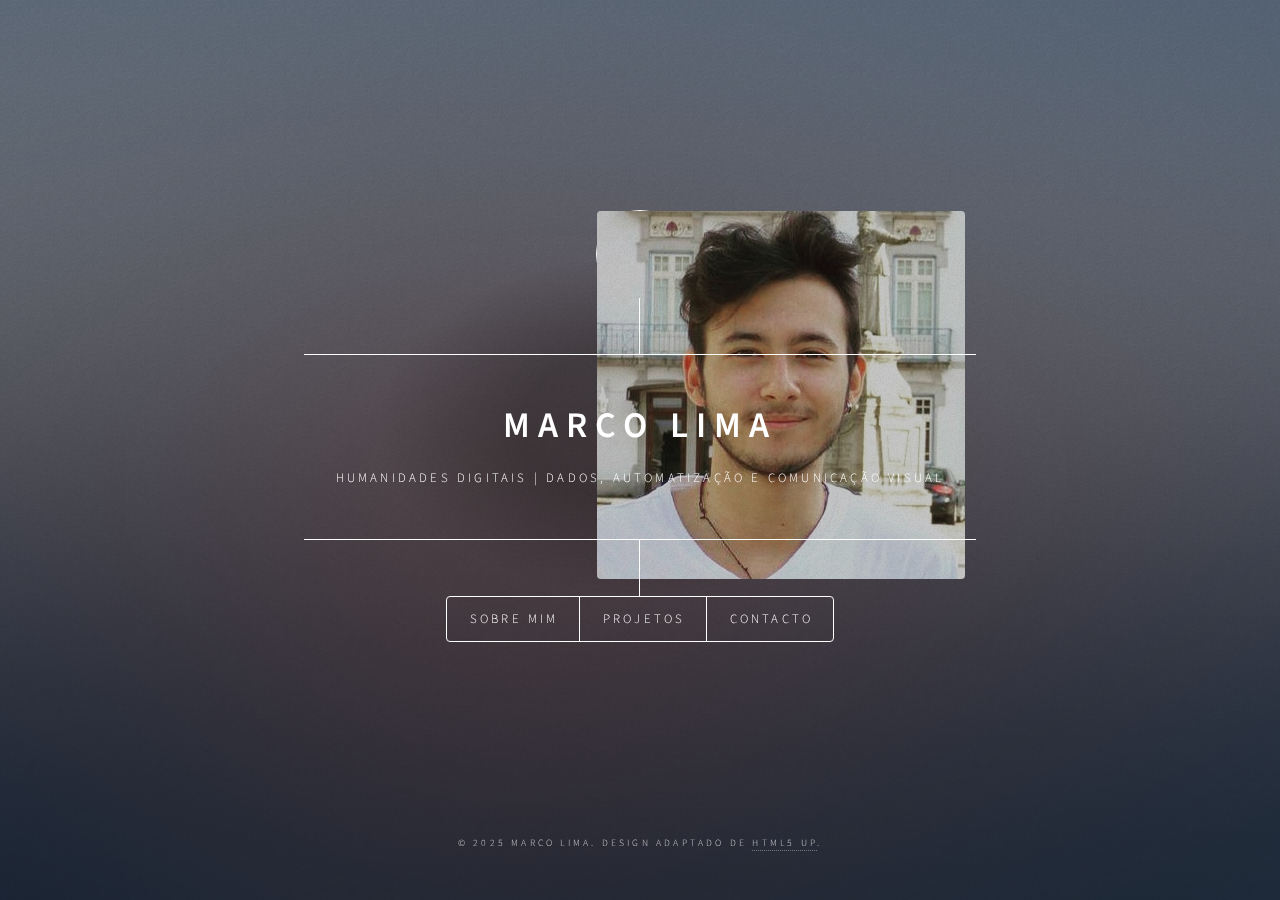
<file: index.html>
<!DOCTYPE HTML>
<html>
  <head>
    <title>Portfólio | Humanidades Digitais e Análise de Dados</title>
    <meta charset="utf-8" />
    <meta name="viewport" content="width=device-width, initial-scale=1, user-scalable=no" />
    <link rel="stylesheet" href="assets/css/main.css" />
    <noscript><link rel="stylesheet" href="assets/css/noscript.css" /></noscript>
  </head>
  <body class="is-preload">
    <div id="wrapper">
      <header id="header">
        <div class="logo">
          <span class="image avatar"><img src="images/perfil.jpg" alt="Foto de Marco Lima" /></span>
        </div>
        <div class="content">
          <div class="inner">
            <h1>Marco Lima</h1>
            <p>Humanidades Digitais | Dados, Automatização e Comunicação Visual</p>
          </div>
        </div>
        <nav>
          <ul>
            <li><a href="#about">Sobre mim</a></li>
            <li><a href="#projects">Projetos</a></li>
            <li><a href="#contact">Contacto</a></li>
          </ul>
        </nav>
      </header>

      <div id="main">

        <!-- Sobre Mim -->
<article id="about">
  <h2 class="major">Sobre mim</h2>
  <span class="image main">
    <img src="images/ILCH.png" alt="Banner ELACH" style="max-width:250px; height:auto; display:block; margin:0 auto;">
</span>


<p>
Após concluir a Licenciatura em Estudos Culturais, ingressei no Mestrado em <b>Humanidades Digitais</b> na Universidade do Minho, onde tenho aprofundado o meu interesse em <b>Análise de Dados</b>, <b>Transformação Digital</b> e <b>UX/UI</b>. O meu objetivo é combinar o pensamento crítico das Humanidades com tecnologias que <b>otimizem processos</b>, <b>automatizem tarefas</b> e suportem <b>decisões bem informadas</b>.
</p>

<p>
Tenho experiência na <b>digitalização e organização de informação</b>, no <b>mapeamento de processos</b> e na criação de <b>materiais digitais</b> que tornam conteúdos complexos mais claros e orientados ao utilizador. No âmbito do UX/UI, desenvolvo <b>apresentações</b>, <b>websites</b> e <b>mockups em Figma</b>, sempre com foco em <b>design funcional</b>, <b>clareza visual</b> e melhoria da experiência interna das equipas.
</p>

<p>
Tenho aumentado competências em <b>Python</b> através do uso de bibliotecas como <b>Pandas</b> e <b>Matplotlib</b>. Atualmente, estou a aprofundar competências em <b>SQL</b> e <b>Power BI</b> para criar <b>dashboards dinâmicas</b>, <b>relatórios automatizados</b> e estruturar dados de forma funcional e acessível.
</p>

<p>
Interessa-me particularmente a interseção entre <b>dados</b>, <b>automatização</b> e <b>comunicação visual</b>. Gosto de explorar como a tecnologia pode <b>simplificar tarefas</b>, facilitar a formação e promover <b>eficiência organizacional</b>. O meu objetivo profissional é contribuir para <b>soluções inteligentes e centradas no utilizador</b>, transformando dados e processos em <b>valor real para as pessoas</b>.
</p>

</article>


        <!-- Projetos -->
        <article id="projects">
          <h2 class="major">Projetos</h2>
          <section class="projects-list">
            <div class="project-card">
              <h3>Construção, Transcrição e Analise Linguistica de Entrevistas</h3>
              <p>Análise linguística e emocional de entrevistas a alunos do 9.º ano — Python, Pandas, NER e Matplotlib.</p>
              <a href="project1.html" class="button">Ver Projeto</a>
            </div>
            <div class="project-card">
              <h3>Criação de Website: APAP</h3>
              <p>Desenvolvimento grupal de um Website no âmbito da Unidade Curricular de Criação de Conteúdos em Ambientes Virtuais (APAP)</p>
              <a href="project2.html" class="button">Ver Projeto</a>
            </div>
            <div class="project-card">
            <h3> Web Scrapper (Genius.com) </h3>
              <p>Script em python para fazer scrapping a letras de músicas no website Genius.com</p>
              <a href="project3.html" class="button">Ver Projeto</a>
            </div>
            <div class="project-card">
            <h3> Futuro Projeto </h3>
              <p>Espaço reservado para projetos futuros</p>
              <a href="project4.html" class="button">Ver Projeto</a>
            </div>
          </section>
        </article>

        <!-- Contacto -->
        <article id="contact">
          <h2 class="major">Contacto</h2>
          <p>Interessado em colaborar ou saber mais sobre o meu trabalho? Entra em contacto comigo através das redes abaixo:</p>
          <ul class="icons">
            <li><a href="https://github.com/MarcoLima27" class="icon brands fa-github"><span class="label">GitHub</span></a></li>
            <li><a href="https://www.linkedin.com/in/marcolima27/" class="icon brands fa-linkedin"><span class="label">LinkedIn</span></a></li>
            <li><a href="mailto:marcolima172@gmail.com" class="icon solid fa-envelope"><span class="label">Email</span></a></li>
          </ul>
        </article>
      </div>

      <footer id="footer">
        <p class="copyright">&copy; 2025 Marco Lima. Design adaptado de <a href="https://html5up.net">HTML5 UP</a>.</p>
      </footer>
    </div>

    <div id="bg"></div>

    <script src="assets/js/jquery.min.js"></script>
    <script src="assets/js/browser.min.js"></script>
    <script src="assets/js/breakpoints.min.js"></script>
    <script src="assets/js/util.js"></script>
    <script src="assets/js/main.js"></script>
  </body>
</html>
</file>
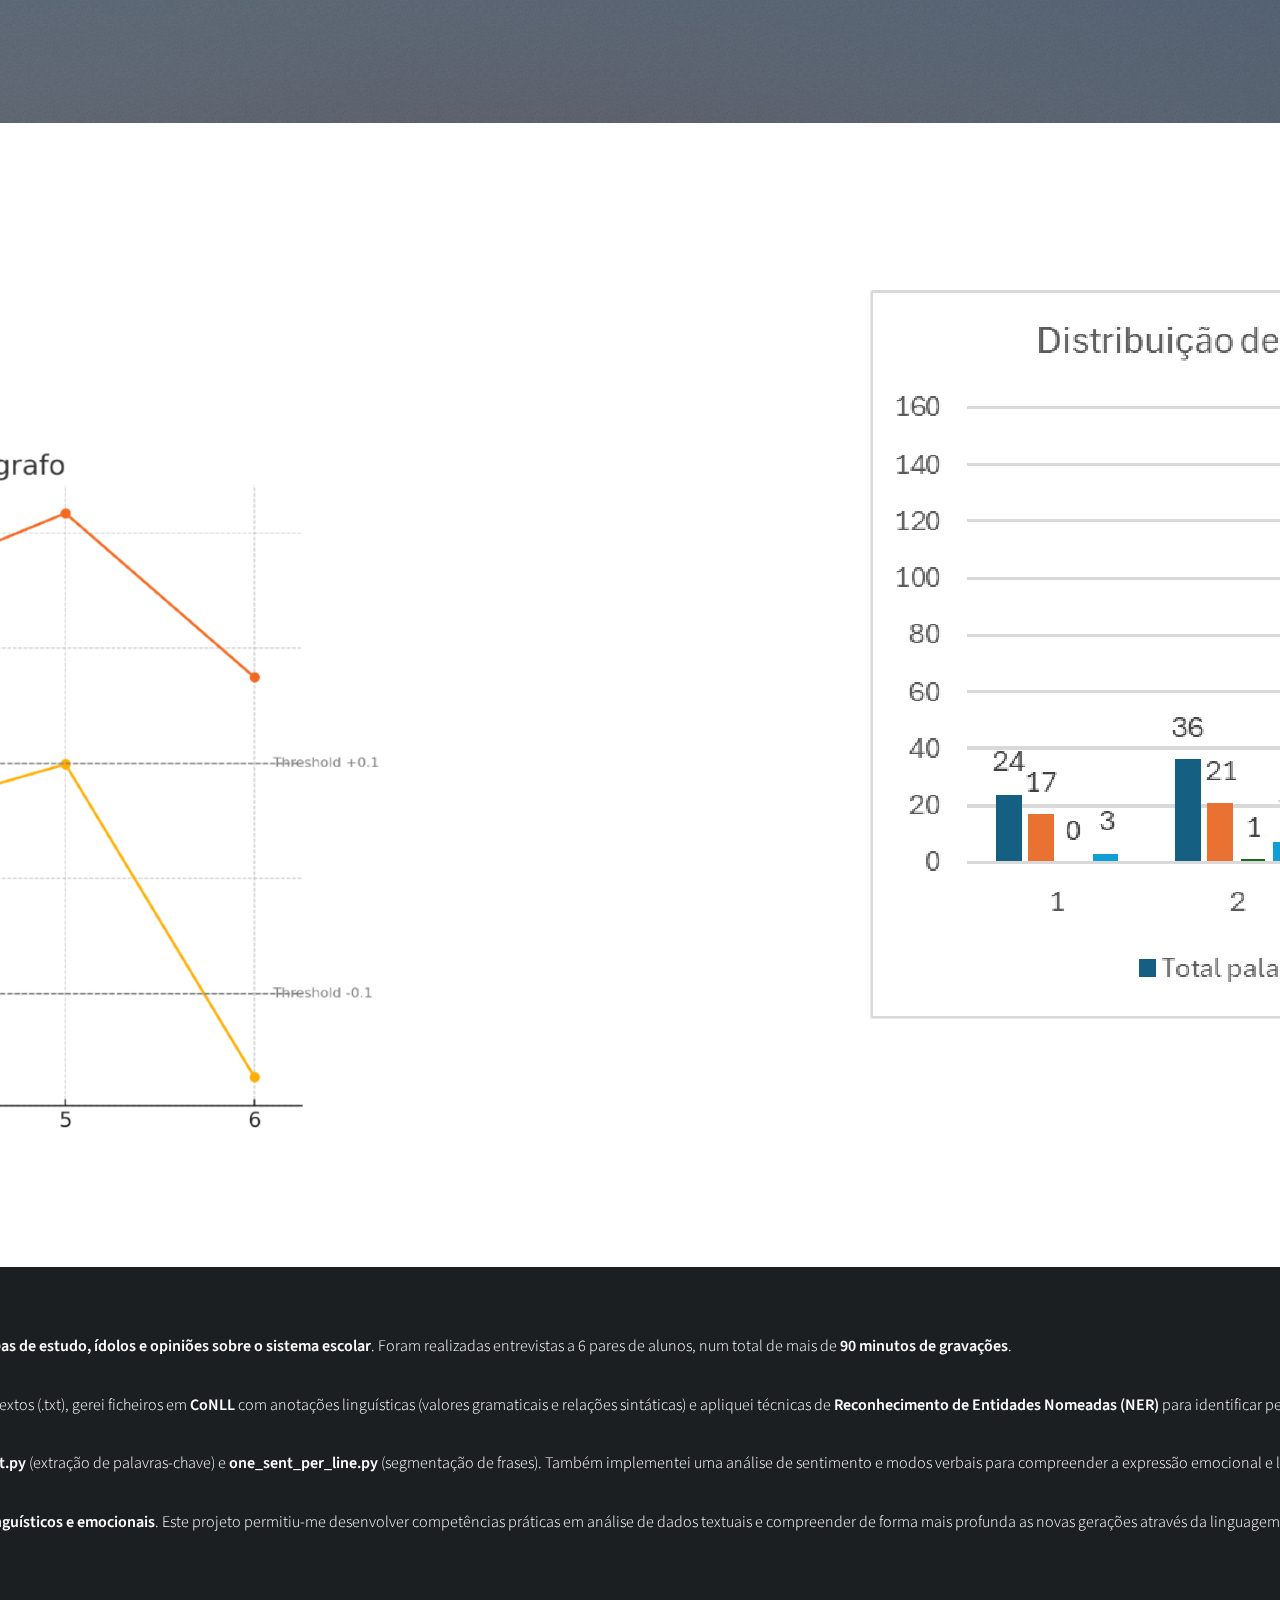
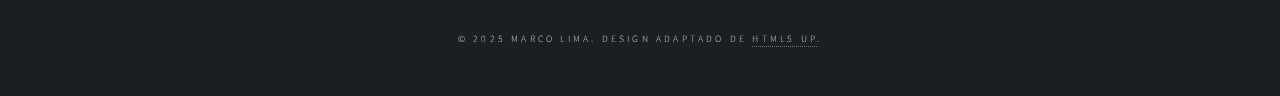
<file: project1.html>
<!DOCTYPE HTML>
<html>
  <head>
    <title>Baú de Família | Marco Lima</title>
    <meta charset="utf-8" />
    <meta name="viewport" content="width=device-width, initial-scale=1, user-scalable=no" />
    <link rel="stylesheet" href="assets/css/main.css" />
    <noscript><link rel="stylesheet" href="assets/css/noscript.css" /></noscript>
  </head>
  <body class="is-preload">
    <div id="wrapper">
      <article id="project1" class="active">
        <h2 class="major">Baú de Família</h2>
        
         <!-- Imagem dos gráficos lado a lado -->
   <div class="project-graphs">
    <img src="images/graficos.png" alt="Gráficos">
  </div>



        <p><b>Projeto desenvolvido no âmbito do Mestrado em Humanidades Digitais — Unidade Curricular de Análise de Visualização de Dados (1º ano)</b></p>

        <p>Como parte deste projeto, desloquei-me a uma escola em Fermentões (Guimarães) para entrevistar alunos do 9.º ano sobre os seus <b>interesses musicais, hobbies, áreas de estudo, ídolos e opiniões sobre o sistema escolar</b>. 
        Foram realizadas entrevistas a 6 pares de alunos, num total de mais de <b>90 minutos de gravações</b>.</p>

        <p>Com o apoio da <b>Inteligência Artificial</b>, utilizei o <b>Whisper</b> da OpenAI para transcrever as entrevistas completas. 
        Posteriormente, efetuei a <b>limpeza e estruturação</b> dos textos (.txt), gerei ficheiros em <b>CoNLL</b> com anotações linguísticas (valores gramaticais e relações sintáticas) e apliquei técnicas de <b>Reconhecimento de Entidades Nomeadas (NER)</b> para identificar pessoas, locais e referências culturais.</p>

        <p>Num segundo momento, consolidei todos os dados num único ficheiro e desenvolvi scripts em Python — incluindo <b>freq.py</b> (frequência de palavras), <b>keyword_extract.py</b> (extração de palavras-chave) e <b>one_sent_per_line.py</b> (segmentação de frases). 
        Também implementei uma análise de sentimento e modos verbais para compreender a expressão emocional e linguística dos alunos.</p>

        <p>Devido à extensão dos dados, selecionei as perguntas mais relevantes para <b>visualização com Pandas e Matplotlib</b>, criando gráficos e tabelas que ilustram <b>padrões linguísticos e emocionais</b>. 
        Este projeto permitiu-me desenvolver competências práticas em análise de dados textuais e compreender de forma mais profunda as novas gerações através da linguagem.</p>

        <div class="project-nav">
          <a href="index.html" class="button small">← Voltar</a>
          <a href="project2.html" class="button small">Próximo →</a>
        </div>
      </article>

      <footer id="footer">
        <p class="copyright">&copy; 2025 Marco Lima. Design adaptado de <a href="https://html5up.net">HTML5 UP</a>.</p>
      </footer>
    </div>
    <div id="bg"></div>

    <script src="assets/js/jquery.min.js"></script>
    <script src="assets/js/browser.min.js"></script>
    <script src="assets/js/breakpoints.min.js"></script>
    <script src="assets/js/util.js"></script>
    <script src="assets/js/main.js"></script>
  </body>
</html>
</file>
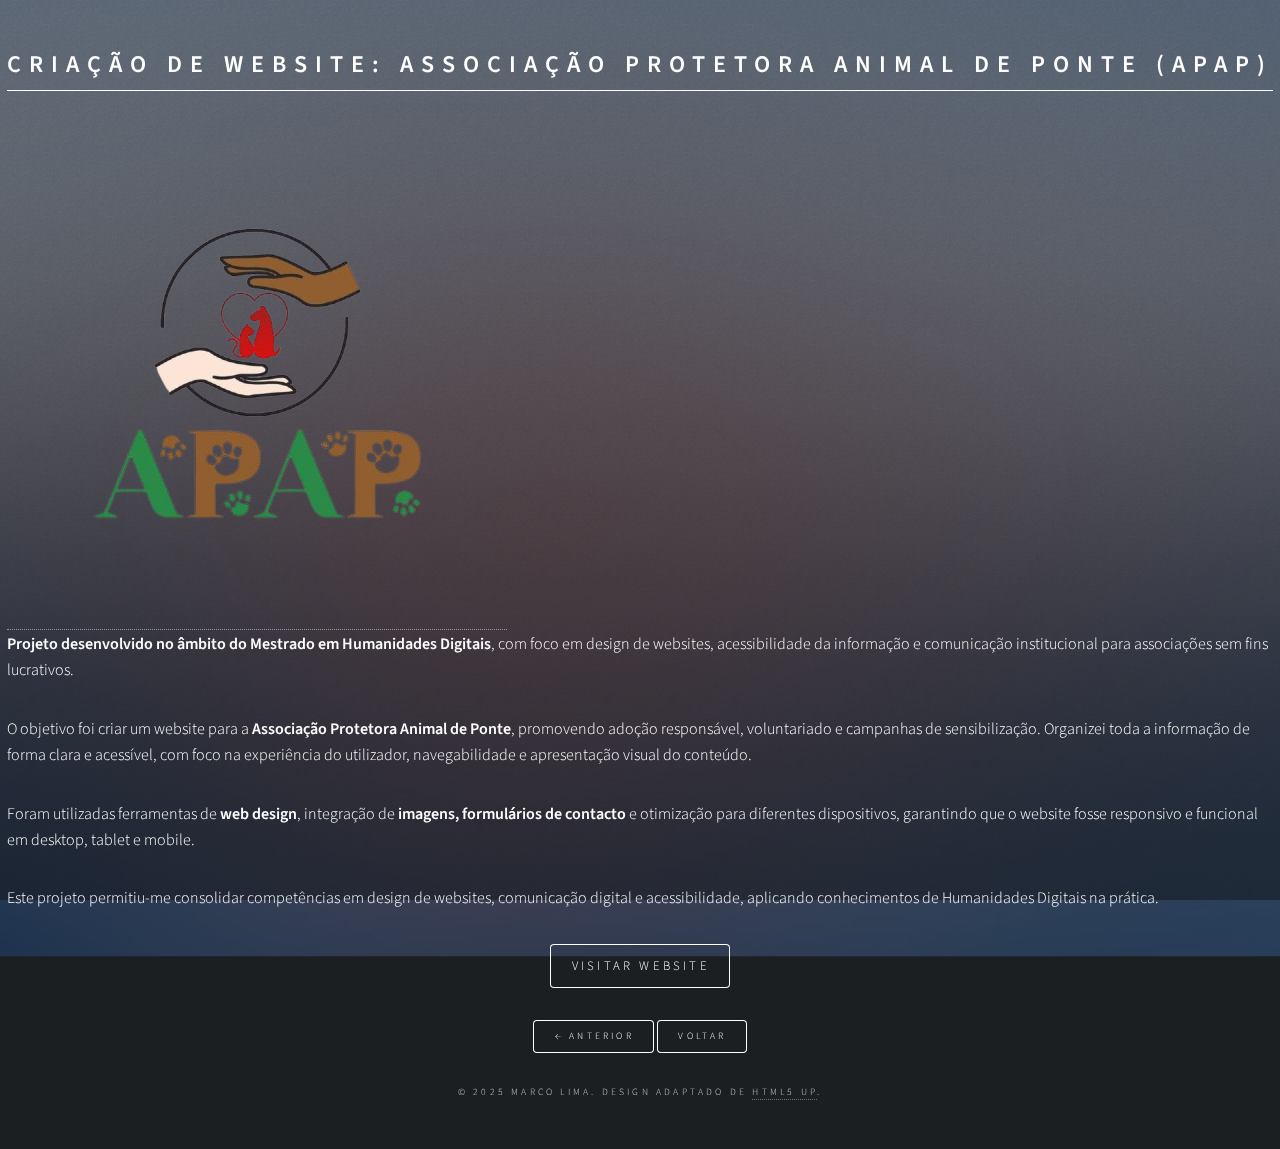
<file: project2.html>
<!DOCTYPE HTML>
<html>
  <head>
    <title>Criação de Website: APAP | Marco Lima</title>
    <meta charset="utf-8" />
    <meta name="viewport" content="width=device-width, initial-scale=1, user-scalable=no" />
    <link rel="stylesheet" href="assets/css/main.css" />
    <noscript><link rel="stylesheet" href="assets/css/noscript.css" /></noscript>
  </head>

  <body class="is-preload">
    <div id="wrapper">
      
      <!-- Project 2 -->
      <article id="project2">
        <h2 class="major">Criação de Website: Associação Protetora Animal de Ponte (APAP)</h2>

        <!-- Logo clicável -->
        <a href="https://apaponte.wixstudio.com/my-site" target="_blank">
          <img src="images/apap.png" alt="Logo APAP" class="center-image">
        </a>

        <!-- Descrição -->
        <section>
          <p><b>Projeto desenvolvido no âmbito do Mestrado em Humanidades Digitais</b>, com foco em design de websites, acessibilidade da informação e comunicação institucional para associações sem fins lucrativos.</p>

          <p>O objetivo foi criar um website para a <b>Associação Protetora Animal de Ponte</b>, promovendo adoção responsável, voluntariado e campanhas de sensibilização. Organizei toda a informação de forma clara e acessível, com foco na experiência do utilizador, navegabilidade e apresentação visual do conteúdo.</p>

          <p>Foram utilizadas ferramentas de <b>web design</b>, integração de <b>imagens, formulários de contacto</b> e otimização para diferentes dispositivos, garantindo que o website fosse responsivo e funcional em desktop, tablet e mobile.</p>

          <p>Este projeto permitiu-me consolidar competências em design de websites, comunicação digital e acessibilidade, aplicando conhecimentos de Humanidades Digitais na prática.</p>
        </section>

        <!-- Botão -->
        <p style="text-align:center;">
          <a href="https://apaponte.wixstudio.com/my-site" target="_blank" class="button large">Visitar Website</a>
        </p>
      </article>

      <!-- Navegação -->
      <div class="project-nav">
        <a href="project1.html" class="button small">← Anterior</a>
        <a href="index.html" class="button small">Voltar</a>
      </div>

      <footer id="footer">
        <p class="copyright">&copy; 2025 Marco Lima. Design adaptado de <a href="https://html5up.net">HTML5 UP</a>.</p>
      </footer>
    </div>

    <div id="bg"></div>

    <script src="assets/js/jquery.min.js"></script>
    <script src="assets/js/browser.min.js"></script>
    <script src="assets/js/breakpoints.min.js"></script>
    <script src="assets/js/util.js"></script>
    <script src="assets/js/main.js"></script>
  </body>
</html>
</file>
<file: assets/css/noscript.css>
/*
	Dimension by HTML5 UP
	html5up.net | @ajlkn
	Free for personal and commercial use under the CCA 3.0 license (html5up.net/license)
*/

/* BG */

	body.is-preload #bg:before {
		background-color: transparent;
	}

/* Header */

	body.is-preload #header {
		-moz-filter: none;
		-webkit-filter: none;
		-ms-filter: none;
		filter: none;
	}

		body.is-preload #header > * {
			opacity: 1;
		}

		body.is-preload #header .content .inner {
			max-height: none;
			padding: 3rem 2rem;
			opacity: 1;
		}

/* Main */

	#main article {
		opacity: 1;
		margin: 4rem 0 0 0;
	}
</file>
<file: assets/css/main.css>
@import url(fontawesome-all.min.css);
@import url("https://fonts.googleapis.com/css?family=Source+Sans+Pro:300italic,600italic,300,600");

/*
	Dimension by HTML5 UP
	html5up.net | @ajlkn
	Free for personal and commercial use under the CCA 3.0 license (html5up.net/license)
*/

html, body, div, span, applet, object,
iframe, h1, h2, h3, h4, h5, h6, p, blockquote,
pre, a, abbr, acronym, address, big, cite,
code, del, dfn, em, img, ins, kbd, q, s, samp,
small, strike, strong, sub, sup, tt, var, b,
u, i, center, dl, dt, dd, ol, ul, li, fieldset,
form, label, legend, table, caption, tbody,
tfoot, thead, tr, th, td, article, aside,
canvas, details, embed, figure, figcaption,
footer, header, hgroup, menu, nav, output, ruby,
section, summary, time, mark, audio, video {
	margin: 0;
	padding: 0;
	border: 0;
	font-size: 100%;
	font: inherit;
	vertical-align: baseline;}

article, aside, details, figcaption, figure,
footer, header, hgroup, menu, nav, section {
	display: block;}

body {
	line-height: 1;
}

ol, ul {
	list-style: none;
}

blockquote, q {
	quotes: none;
}

	blockquote:before, blockquote:after, q:before, q:after {
		content: '';
		content: none;
	}

table {
	border-collapse: collapse;
	border-spacing: 0;
}

body {
	-webkit-text-size-adjust: none;
}

mark {
	background-color: transparent;
	color: inherit;
}

input::-moz-focus-inner {
	border: 0;
	padding: 0;
}

input, select, textarea {
	-moz-appearance: none;
	-webkit-appearance: none;
	-ms-appearance: none;
	appearance: none;
}

/* Basic */

	@-ms-viewport {
		width: device-width;
	}

	@media screen and (max-width: 480px) {

		html, body {
			min-width: 320px;
		}

	}

	html {
		box-sizing: border-box;
	}

	*, *:before, *:after {
		box-sizing: inherit;
	}

	body {
		background: #1b1f22;
	}

		body.is-preload *, body.is-preload *:before, body.is-preload *:after {
			-moz-animation: none !important;
			-webkit-animation: none !important;
			-ms-animation: none !important;
			animation: none !important;
			-moz-transition: none !important;
			-webkit-transition: none !important;
			-ms-transition: none !important;
			transition: none !important;
		}

/* Type */

	html {
		font-size: 16pt;
	}

		@media screen and (max-width: 1680px) {

			html {
				font-size: 12pt;
			}

		}

		@media screen and (max-width: 736px) {

			html {
				font-size: 11pt;
			}

		}

		@media screen and (max-width: 360px) {

			html {
				font-size: 10pt;
			}

		}

	body, input, select, textarea {
		color: #ffffff;
		font-family: "Source Sans Pro", sans-serif;
		font-weight: 300;
		font-size: 1rem;
		line-height: 1.65;
	}

	a {
		-moz-transition: color 0.2s ease-in-out, background-color 0.2s ease-in-out, border-bottom-color 0.2s ease-in-out;
		-webkit-transition: color 0.2s ease-in-out, background-color 0.2s ease-in-out, border-bottom-color 0.2s ease-in-out;
		-ms-transition: color 0.2s ease-in-out, background-color 0.2s ease-in-out, border-bottom-color 0.2s ease-in-out;
		transition: color 0.2s ease-in-out, background-color 0.2s ease-in-out, border-bottom-color 0.2s ease-in-out;
		border-bottom: dotted 1px rgba(255, 255, 255, 0.5);
		text-decoration: none;
		color: inherit;
	}

		a:hover {
			border-bottom-color: transparent;
		}

	strong, b {
		color: #ffffff;
		font-weight: 600;
	}

	em, i {
		font-style: italic;
	}

	p {
		margin: 0 0 2rem 0;
	}

	h1, h2, h3, h4, h5, h6 {
		color: #ffffff;
		font-weight: 600;
		line-height: 1.5;
		margin: 0 0 1rem 0;
		text-transform: uppercase;
		letter-spacing: 0.2rem;
	}

		h1 a, h2 a, h3 a, h4 a, h5 a, h6 a {
			color: inherit;
			text-decoration: none;
		}

		h1.major, h2.major, h3.major, h4.major, h5.major, h6.major {
			border-bottom: solid 1px #ffffff;
			width: -moz-max-content;
			width: -webkit-max-content;
			width: -ms-max-content;
			width: max-content;
			padding-bottom: 0.5rem;
			margin: 0 0 2rem 0;
		}

	h1 {
		font-size: 2.25rem;
		line-height: 1.3;
		letter-spacing: 0.5rem;
	}

	h2 {
		font-size: 1.5rem;
		line-height: 1.4;
		letter-spacing: 0.5rem;
	}

	h3 {
		font-size: 1rem;
	}

	h4 {
		font-size: 0.8rem;
	}

	h5 {
		font-size: 0.7rem;
	}

	h6 {
		font-size: 0.6rem;
	}

	@media screen and (max-width: 736px) {

		h1 {
			font-size: 1.75rem;
			line-height: 1.4;
		}

		h2 {
			font-size: 1.25em;
			line-height: 1.5;
		}

	}

	sub {
		font-size: 0.8rem;
		position: relative;
		top: 0.5rem;
	}

	sup {
		font-size: 0.8rem;
		position: relative;
		top: -0.5rem;
	}

	blockquote {
		border-left: solid 4px #ffffff;
		font-style: italic;
		margin: 0 0 2rem 0;
		padding: 0.5rem 0 0.5rem 2rem;
	}

	code {
		background: rgba(255, 255, 255, 0.075);
		border-radius: 4px;
		font-family: "Courier New", monospace;
		font-size: 0.9rem;
		margin: 0 0.25rem;
		padding: 0.25rem 0.65rem;
	}

	pre {
		-webkit-overflow-scrolling: touch;
		font-family: "Courier New", monospace;
		font-size: 0.9rem;
		margin: 0 0 2rem 0;
	}

		pre code {
			display: block;
			line-height: 1.75;
			padding: 1rem 1.5rem;
			overflow-x: auto;
		}

	hr {
		border: 0;
		border-bottom: solid 1px #ffffff;
		margin: 2.75rem 0;
	}

	.align-left {
		text-align: left;
	}

	.align-center {
		text-align: center;
	}

	.align-right {
		text-align: right;
	}

/* Form */

	form {
		margin: 0 0 2rem 0;
	}

		form > :last-child {
			margin-bottom: 0;
		}

		form > .fields {
			display: -moz-flex;
			display: -webkit-flex;
			display: -ms-flex;
			display: flex;
			-moz-flex-wrap: wrap;
			-webkit-flex-wrap: wrap;
			-ms-flex-wrap: wrap;
			flex-wrap: wrap;
			width: calc(100% + 3rem);
			margin: -1.5rem 0 2rem -1.5rem;
		}

			form > .fields > .field {
				-moz-flex-grow: 0;
				-webkit-flex-grow: 0;
				-ms-flex-grow: 0;
				flex-grow: 0;
				-moz-flex-shrink: 0;
				-webkit-flex-shrink: 0;
				-ms-flex-shrink: 0;
				flex-shrink: 0;
				padding: 1.5rem 0 0 1.5rem;
				width: calc(100% - 1.5rem);
			}

				form > .fields > .field.half {
					width: calc(50% - 0.75rem);
				}

				form > .fields > .field.third {
					width: calc(100%/3 - 0.5rem);
				}

				form > .fields > .field.quarter {
					width: calc(25% - 0.375rem);
				}

		@media screen and (max-width: 480px) {

			form > .fields {
				width: calc(100% + 3rem);
				margin: -1.5rem 0 2rem -1.5rem;
			}

				form > .fields > .field {
					padding: 1.5rem 0 0 1.5rem;
					width: calc(100% - 1.5rem);
				}

					form > .fields > .field.half {
						width: calc(100% - 1.5rem);
					}

					form > .fields > .field.third {
						width: calc(100% - 1.5rem);
					}

					form > .fields > .field.quarter {
						width: calc(100% - 1.5rem);
					}

		}

	label {
		color: #ffffff;
		display: block;
		font-size: 0.8rem;
		font-weight: 300;
		letter-spacing: 0.2rem;
		line-height: 1.5;
		margin: 0 0 1rem 0;
		text-transform: uppercase;
	}

	input[type="text"],
	input[type="password"],
	input[type="email"],
	input[type="tel"],
	select,
	textarea {
		-moz-appearance: none;
		-webkit-appearance: none;
		-ms-appearance: none;
		appearance: none;
		-moz-transition: border-color 0.2s ease-in-out, box-shadow 0.2s ease-in-out, background-color 0.2s ease-in-out;
		-webkit-transition: border-color 0.2s ease-in-out, box-shadow 0.2s ease-in-out, background-color 0.2s ease-in-out;
		-ms-transition: border-color 0.2s ease-in-out, box-shadow 0.2s ease-in-out, background-color 0.2s ease-in-out;
		transition: border-color 0.2s ease-in-out, box-shadow 0.2s ease-in-out, background-color 0.2s ease-in-out;
		background-color: transparent;
		border-radius: 4px;
		border: solid 1px #ffffff;
		color: inherit;
		display: block;
		outline: 0;
		padding: 0 1rem;
		text-decoration: none;
		width: 100%;
	}

		input[type="text"]:invalid,
		input[type="password"]:invalid,
		input[type="email"]:invalid,
		input[type="tel"]:invalid,
		select:invalid,
		textarea:invalid {
			box-shadow: none;
		}

		input[type="text"]:focus,
		input[type="password"]:focus,
		input[type="email"]:focus,
		input[type="tel"]:focus,
		select:focus,
		textarea:focus {
			background: rgba(255, 255, 255, 0.075);
			border-color: #ffffff;
			box-shadow: 0 0 0 1px #ffffff;
		}

	select {
		background-image: url("data:image/svg+xml;charset=utf8,%3Csvg xmlns='http://www.w3.org/2000/svg' width='40' height='40' preserveAspectRatio='none' viewBox='0 0 40 40'%3E%3Cpath d='M9.4,12.3l10.4,10.4l10.4-10.4c0.2-0.2,0.5-0.4,0.9-0.4c0.3,0,0.6,0.1,0.9,0.4l3.3,3.3c0.2,0.2,0.4,0.5,0.4,0.9 c0,0.4-0.1,0.6-0.4,0.9L20.7,31.9c-0.2,0.2-0.5,0.4-0.9,0.4c-0.3,0-0.6-0.1-0.9-0.4L4.3,17.3c-0.2-0.2-0.4-0.5-0.4-0.9 c0-0.4,0.1-0.6,0.4-0.9l3.3-3.3c0.2-0.2,0.5-0.4,0.9-0.4S9.1,12.1,9.4,12.3z' fill='%23ffffff' /%3E%3C/svg%3E");
		background-size: 1.25rem;
		background-repeat: no-repeat;
		background-position: calc(100% - 1rem) center;
		height: 2.75rem;
		padding-right: 2.75rem;
		text-overflow: ellipsis;
	}

		select option {
			color: #ffffff;
			background: #1b1f22;
		}

		select:focus::-ms-value {
			background-color: transparent;
		}

		select::-ms-expand {
			display: none;
		}

	input[type="text"],
	input[type="password"],
	input[type="email"],
	select {
		height: 2.75rem;
	}

	textarea {
		padding: 0.75rem 1rem;
	}

	input[type="checkbox"],
	input[type="radio"] {
		-moz-appearance: none;
		-webkit-appearance: none;
		-ms-appearance: none;
		appearance: none;
		display: block;
		float: left;
		margin-right: -2rem;
		opacity: 0;
		width: 1rem;
		z-index: -1;
	}

		input[type="checkbox"] + label,
		input[type="radio"] + label {
			text-decoration: none;
			-moz-user-select: none;
			-webkit-user-select: none;
			-ms-user-select: none;
			user-select: none;
			color: #ffffff;
			cursor: pointer;
			display: inline-block;
			font-size: 0.8rem;
			font-weight: 300;
			margin: 0 0 0.5rem 0;
			padding-left: 2.65rem;
			padding-right: 0.75rem;
			position: relative;
		}

			input[type="checkbox"] + label:before,
			input[type="radio"] + label:before {
				-moz-osx-font-smoothing: grayscale;
				-webkit-font-smoothing: antialiased;
				display: inline-block;
				font-style: normal;
				font-variant: normal;
				text-rendering: auto;
				line-height: 1;
				text-transform: none !important;
				font-family: 'Font Awesome 5 Free';
				font-weight: 900;
			}

			input[type="checkbox"] + label:before,
			input[type="radio"] + label:before {
				-moz-transition: border-color 0.2s ease-in-out, box-shadow 0.2s ease-in-out, background-color 0.2s ease-in-out;
				-webkit-transition: border-color 0.2s ease-in-out, box-shadow 0.2s ease-in-out, background-color 0.2s ease-in-out;
				-ms-transition: border-color 0.2s ease-in-out, box-shadow 0.2s ease-in-out, background-color 0.2s ease-in-out;
				transition: border-color 0.2s ease-in-out, box-shadow 0.2s ease-in-out, background-color 0.2s ease-in-out;
				border-radius: 4px;
				border: solid 1px #ffffff;
				content: '';
				display: inline-block;
				height: 1.65rem;
				left: 0;
				line-height: 1.65rem;
				position: absolute;
				text-align: center;
				top: -0.15rem;
				width: 1.65rem;
			}

		input[type="checkbox"]:checked + label:before,
		input[type="radio"]:checked + label:before {
			background: #ffffff !important;
			border-color: #ffffff !important;
			color: #1b1f22;
			content: '\f00c';
		}

		input[type="checkbox"]:focus + label:before,
		input[type="radio"]:focus + label:before {
			background: rgba(255, 255, 255, 0.075);
			border-color: #ffffff;
			box-shadow: 0 0 0 1px #ffffff;
		}

	input[type="checkbox"] + label:before {
		border-radius: 4px;
	}

	input[type="radio"] + label:before {
		border-radius: 100%;
	}

	::-webkit-input-placeholder {
		color: rgba(255, 255, 255, 0.5) !important;
		opacity: 1.0;
	}

	:-moz-placeholder {
		color: rgba(255, 255, 255, 0.5) !important;
		opacity: 1.0;
	}

	::-moz-placeholder {
		color: rgba(255, 255, 255, 0.5) !important;
		opacity: 1.0;
	}

	:-ms-input-placeholder {
		color: rgba(255, 255, 255, 0.5) !important;
		opacity: 1.0;
	}

	.formerize-placeholder {
		color: rgba(255, 255, 255, 0.5) !important;
		opacity: 1.0;
	}

/* Box */

	.box {
		border-radius: 4px;
		border: solid 1px #ffffff;
		margin-bottom: 2rem;
		padding: 1.5em;
	}

		.box > :last-child,
		.box > :last-child > :last-child,
		.box > :last-child > :last-child > :last-child {
			margin-bottom: 0;
		}

		.box.alt {
			border: 0;
			border-radius: 0;
			padding: 0;
		}

/* Icon */

	.icon {
		text-decoration: none;
		border-bottom: none;
		position: relative;
	}

		.icon:before {
			-moz-osx-font-smoothing: grayscale;
			-webkit-font-smoothing: antialiased;
			display: inline-block;
			font-style: normal;
			font-variant: normal;
			text-rendering: auto;
			line-height: 1;
			text-transform: none !important;
			font-family: 'Font Awesome 5 Free';
			font-weight: 400;
		}

		.icon > .label {
			display: none;
		}

		.icon:before {
			line-height: inherit;
		}

		.icon.solid:before {
			font-weight: 900;
		}

		.icon.brands:before {
			font-family: 'Font Awesome 5 Brands';
		}

/* Image */

	.image {
		border-radius: 4px;
		border: 0;
		display: inline-block;
		position: relative;
	}

		.image:before {
			pointer-events: none;
			background-image: url("../../images/overlay.png");
			background-color: rgba(19, 21, 25, 0.5);
			border-radius: 4px;
			content: '';
			display: block;
			height: 100%;
			left: 0;
			opacity: 0.5;
			position: absolute;
			top: 0;
			width: 100%;
		}

		.image img {
			border-radius: 4px;
			display: block;
		}

		.image.left, .image.right {
			max-width: 40%;
		}

			.image.left img, .image.right img {
				width: 100%;
			}

		.image.left {
			float: left;
			padding: 0 1.5em 1em 0;
			top: 0.25em;
		}

		.image.right {
			float: right;
			padding: 0 0 1em 1.5em;
			top: 0.25em;
		}

		.image.fit {
			display: block;
			margin: 0 0 2rem 0;
			width: 100%;
		}

			.image.fit img {
				width: 100%;
			}

		.image.main {
			display: block;
			margin: 2.5rem 0;
			width: 100%;
		}

			.image.main img {
				width: 100%;
			}

		@media screen and (max-width: 736px) {

			.image.main {
				margin: 2rem 0;
			}

		}

		@media screen and (max-width: 480px) {

			.image.main {
				margin: 1.5rem 0;
			}

		}

/* List */

	ol {
		list-style: decimal;
		margin: 0 0 2rem 0;
		padding-left: 1.25em;
	}

		ol li {
			padding-left: 0.25em;
		}

	ul {
		list-style: disc;
		margin: 0 0 2rem 0;
		padding-left: 1em;
	}

		ul li {
			padding-left: 0.5em;
		}

		ul.alt {
			list-style: none;
			padding-left: 0;
		}

			ul.alt li {
				border-top: solid 1px #ffffff;
				padding: 0.5em 0;
			}

				ul.alt li:first-child {
					border-top: 0;
					padding-top: 0;
				}

	dl {
		margin: 0 0 2rem 0;
	}

		dl dt {
			display: block;
			font-weight: 600;
			margin: 0 0 1rem 0;
		}

		dl dd {
			margin-left: 2rem;
		}

/* Actions */

	ul.actions {
		display: -moz-flex;
		display: -webkit-flex;
		display: -ms-flex;
		display: flex;
		cursor: default;
		list-style: none;
		margin-left: -1rem;
		padding-left: 0;
	}

		ul.actions li {
			padding: 0 0 0 1rem;
			vertical-align: middle;
		}

		ul.actions.special {
			-moz-justify-content: center;
			-webkit-justify-content: center;
			-ms-justify-content: center;
			justify-content: center;
			width: 100%;
			margin-left: 0;
		}

			ul.actions.special li:first-child {
				padding-left: 0;
			}

		ul.actions.stacked {
			-moz-flex-direction: column;
			-webkit-flex-direction: column;
			-ms-flex-direction: column;
			flex-direction: column;
			margin-left: 0;
		}

			ul.actions.stacked li {
				padding: 1.3rem 0 0 0;
			}

				ul.actions.stacked li:first-child {
					padding-top: 0;
				}

		ul.actions.fit {
			width: calc(100% + 1rem);
		}

			ul.actions.fit li {
				-moz-flex-grow: 1;
				-webkit-flex-grow: 1;
				-ms-flex-grow: 1;
				flex-grow: 1;
				-moz-flex-shrink: 1;
				-webkit-flex-shrink: 1;
				-ms-flex-shrink: 1;
				flex-shrink: 1;
				width: 100%;
			}

				ul.actions.fit li > * {
					width: 100%;
				}

			ul.actions.fit.stacked {
				width: 100%;
			}

		@media screen and (max-width: 480px) {

			ul.actions:not(.fixed) {
				-moz-flex-direction: column;
				-webkit-flex-direction: column;
				-ms-flex-direction: column;
				flex-direction: column;
				margin-left: 0;
				width: 100% !important;
			}

				ul.actions:not(.fixed) li {
					-moz-flex-grow: 1;
					-webkit-flex-grow: 1;
					-ms-flex-grow: 1;
					flex-grow: 1;
					-moz-flex-shrink: 1;
					-webkit-flex-shrink: 1;
					-ms-flex-shrink: 1;
					flex-shrink: 1;
					padding: 1rem 0 0 0;
					text-align: center;
					width: 100%;
				}

					ul.actions:not(.fixed) li > * {
						width: 100%;
					}

					ul.actions:not(.fixed) li:first-child {
						padding-top: 0;
					}

					ul.actions:not(.fixed) li input[type="submit"],
					ul.actions:not(.fixed) li input[type="reset"],
					ul.actions:not(.fixed) li input[type="button"],
					ul.actions:not(.fixed) li button,
					ul.actions:not(.fixed) li .button {
						width: 100%;
					}

						ul.actions:not(.fixed) li input[type="submit"].icon:before,
						ul.actions:not(.fixed) li input[type="reset"].icon:before,
						ul.actions:not(.fixed) li input[type="button"].icon:before,
						ul.actions:not(.fixed) li button.icon:before,
						ul.actions:not(.fixed) li .button.icon:before {
							margin-left: -0.5em;
						}

		}

/* Icons */

	ul.icons {
		cursor: default;
		list-style: none;
		padding-left: 0;
	}

		ul.icons li {
			display: inline-block;
			padding: 0 0.75em 0 0;
		}

			ul.icons li:last-child {
				padding-right: 0;
			}

			ul.icons li a {
				border-radius: 100%;
				box-shadow: inset 0 0 0 1px #ffffff;
				display: inline-block;
				height: 2.25rem;
				line-height: 2.25rem;
				text-align: center;
				width: 2.25rem;
			}

				ul.icons li a:hover {
					background-color: rgba(255, 255, 255, 0.075);
				}

				ul.icons li a:active {
					background-color: rgba(255, 255, 255, 0.175);
				}

/* Table */

	.table-wrapper {
		-webkit-overflow-scrolling: touch;
		overflow-x: auto;
	}

	table {
		margin: 0 0 2rem 0;
		width: 100%;
	}

		table tbody tr {
			border: solid 1px #ffffff;
			border-left: 0;
			border-right: 0;
		}

			table tbody tr:nth-child(2n + 1) {
				background-color: rgba(255, 255, 255, 0.075);
			}

		table td {
			padding: 0.75em 0.75em;
		}

		table th {
			color: #ffffff;
			font-size: 0.9em;
			font-weight: 600;
			padding: 0 0.75em 0.75em 0.75em;
			text-align: left;
		}

		table thead {
			border-bottom: solid 2px #ffffff;
		}

		table tfoot {
			border-top: solid 2px #ffffff;
		}

		table.alt {
			border-collapse: separate;
		}

			table.alt tbody tr td {
				border: solid 1px #ffffff;
				border-left-width: 0;
				border-top-width: 0;
			}

				table.alt tbody tr td:first-child {
					border-left-width: 1px;
				}

			table.alt tbody tr:first-child td {
				border-top-width: 1px;
			}

			table.alt thead {
				border-bottom: 0;
			}

			table.alt tfoot {
				border-top: 0;
			}

/* Button */

	input[type="submit"],
	input[type="reset"],
	input[type="button"],
	button,
	.button {
		-moz-appearance: none;
		-webkit-appearance: none;
		-ms-appearance: none;
		appearance: none;
		-moz-transition: background-color 0.2s ease-in-out, color 0.2s ease-in-out;
		-webkit-transition: background-color 0.2s ease-in-out, color 0.2s ease-in-out;
		-ms-transition: background-color 0.2s ease-in-out, color 0.2s ease-in-out;
		transition: background-color 0.2s ease-in-out, color 0.2s ease-in-out;
		background-color: transparent;
		border-radius: 4px;
		border: 0;
		box-shadow: inset 0 0 0 1px #ffffff;
		color: #ffffff !important;
		cursor: pointer;
		display: inline-block;
		font-size: 0.8rem;
		font-weight: 300;
		height: 2.75rem;
		letter-spacing: 0.2rem;
		line-height: 2.75rem;
		outline: 0;
		padding: 0 1.25rem 0 1.35rem;
		text-align: center;
		text-decoration: none;
		text-transform: uppercase;
		white-space: nowrap;
	}

		input[type="submit"]:hover,
		input[type="reset"]:hover,
		input[type="button"]:hover,
		button:hover,
		.button:hover {
			background-color: rgba(255, 255, 255, 0.075);
		}

		input[type="submit"]:active,
		input[type="reset"]:active,
		input[type="button"]:active,
		button:active,
		.button:active {
			background-color: rgba(255, 255, 255, 0.175);
		}

		input[type="submit"].icon:before,
		input[type="reset"].icon:before,
		input[type="button"].icon:before,
		button.icon:before,
		.button.icon:before {
			margin-right: 0.5em;
		}

		input[type="submit"].fit,
		input[type="reset"].fit,
		input[type="button"].fit,
		button.fit,
		.button.fit {
			width: 100%;
		}

		input[type="submit"].small,
		input[type="reset"].small,
		input[type="button"].small,
		button.small,
		.button.small {
			font-size: 0.6rem;
			height: 2.0625rem;
			line-height: 2.0625rem;
		}

		input[type="submit"].primary,
		input[type="reset"].primary,
		input[type="button"].primary,
		button.primary,
		.button.primary {
			background-color: #ffffff;
			color: #1b1f22 !important;
			font-weight: 600;
		}

		input[type="submit"].disabled, input[type="submit"]:disabled,
		input[type="reset"].disabled,
		input[type="reset"]:disabled,
		input[type="button"].disabled,
		input[type="button"]:disabled,
		button.disabled,
		button:disabled,
		.button.disabled,
		.button:disabled {
			pointer-events: none;
			cursor: default;
			opacity: 0.25;
		}

	input[type="submit"],
	input[type="reset"],
	input[type="button"],
	button {
		line-height: calc(2.75rem - 2px);
	}

/* BG */

	#bg {
		-moz-transform: scale(1.0);
		-webkit-transform: scale(1.0);
		-ms-transform: scale(1.0);
		transform: scale(1.0);
		-webkit-backface-visibility: hidden;
		position: fixed;
		top: 0;
		left: 0;
		width: 100%;
		height: 100vh;
		z-index: 1;
	}

		#bg:before, #bg:after {
			content: '';
			display: block;
			position: absolute;
			top: 0;
			left: 0;
			width: 100%;
			height: 100%;
		}

		#bg:before {
			-moz-transition: background-color 2.5s ease-in-out;
			-webkit-transition: background-color 2.5s ease-in-out;
			-ms-transition: background-color 2.5s ease-in-out;
			transition: background-color 2.5s ease-in-out;
			-moz-transition-delay: 0.75s;
			-webkit-transition-delay: 0.75s;
			-ms-transition-delay: 0.75s;
			transition-delay: 0.75s;
			background-image: linear-gradient(to top, rgba(19, 21, 25, 0.5), rgba(19, 21, 25, 0.5)), url("../../images/overlay.png");
			background-size: auto, 256px 256px;
			background-position: center, center;
			background-repeat: no-repeat, repeat;
			z-index: 2;
		}

		#bg:after {
			-moz-transform: scale(1.125);
			-webkit-transform: scale(1.125);
			-ms-transform: scale(1.125);
			transform: scale(1.125);
			-moz-transition: -moz-transform 0.325s ease-in-out, -moz-filter 0.325s ease-in-out;
			-webkit-transition: -webkit-transform 0.325s ease-in-out, -webkit-filter 0.325s ease-in-out;
			-ms-transition: -ms-transform 0.325s ease-in-out, -ms-filter 0.325s ease-in-out;
			transition: transform 0.325s ease-in-out, filter 0.325s ease-in-out;
			background-image: url("../../images/bg.jpg");
			background-position: center;
			background-size: cover;
			background-repeat: no-repeat;
			z-index: 1;
		}

		body.is-article-visible #bg:after {
			-moz-transform: scale(1.0825);
			-webkit-transform: scale(1.0825);
			-ms-transform: scale(1.0825);
			transform: scale(1.0825);
			-moz-filter: blur(0.2rem);
			-webkit-filter: blur(0.2rem);
			-ms-filter: blur(0.2rem);
			filter: blur(0.2rem);
		}

		body.is-preload #bg:before {
			background-color: #000000;
		}

/* Wrapper */

	#wrapper {
		display: -moz-flex;
		display: -webkit-flex;
		display: -ms-flex;
		display: flex;
		-moz-flex-direction: column;
		-webkit-flex-direction: column;
		-ms-flex-direction: column;
		flex-direction: column;
		-moz-align-items: center;
		-webkit-align-items: center;
		-ms-align-items: center;
		align-items: center;
		-moz-justify-content: space-between;
		-webkit-justify-content: space-between;
		-ms-justify-content: space-between;
		justify-content: space-between;
		position: relative;
		min-height: 100vh;
		width: 100%;
		padding: 4rem 2rem;
		z-index: 3;
	}

		#wrapper:before {
			content: '';
			display: block;
		}

		@media screen and (max-width: 1680px) {

			#wrapper {
				padding: 3rem 2rem;
			}

		}

		@media screen and (max-width: 736px) {

			#wrapper {
				padding: 2rem 1rem;
			}

		}

		@media screen and (max-width: 480px) {

			#wrapper {
				padding: 1rem;
			}

		}

/* Header */

	#header {
		display: -moz-flex;
		display: -webkit-flex;
		display: -ms-flex;
		display: flex;
		-moz-flex-direction: column;
		-webkit-flex-direction: column;
		-ms-flex-direction: column;
		flex-direction: column;
		-moz-align-items: center;
		-webkit-align-items: center;
		-ms-align-items: center;
		align-items: center;
		-moz-transition: -moz-transform 0.325s ease-in-out, -moz-filter 0.325s ease-in-out, opacity 0.325s ease-in-out;
		-webkit-transition: -webkit-transform 0.325s ease-in-out, -webkit-filter 0.325s ease-in-out, opacity 0.325s ease-in-out;
		-ms-transition: -ms-transform 0.325s ease-in-out, -ms-filter 0.325s ease-in-out, opacity 0.325s ease-in-out;
		transition: transform 0.325s ease-in-out, filter 0.325s ease-in-out, opacity 0.325s ease-in-out;
		background-image: -moz-radial-gradient(rgba(0, 0, 0, 0.25) 25%, rgba(0, 0, 0, 0) 55%);
		background-image: -webkit-radial-gradient(rgba(0, 0, 0, 0.25) 25%, rgba(0, 0, 0, 0) 55%);
		background-image: -ms-radial-gradient(rgba(0, 0, 0, 0.25) 25%, rgba(0, 0, 0, 0) 55%);
		background-image: radial-gradient(rgba(0, 0, 0, 0.25) 25%, rgba(0, 0, 0, 0) 55%);
		max-width: 100%;
		text-align: center;
	}

		#header > * {
			-moz-transition: opacity 0.325s ease-in-out;
			-webkit-transition: opacity 0.325s ease-in-out;
			-ms-transition: opacity 0.325s ease-in-out;
			transition: opacity 0.325s ease-in-out;
			position: relative;
			margin-top: 3.5rem;
		}

			#header > *:before {
				content: '';
				display: block;
				position: absolute;
				top: calc(-3.5rem - 1px);
				left: calc(50% - 1px);
				width: 1px;
				height: calc(3.5rem + 1px);
				background: #ffffff;
			}

		#header > :first-child {
			margin-top: 0;
		}

			#header > :first-child:before {
				display: none;
			}

		#header .logo {
			width: 5.5rem;
			height: 5.5rem;
			line-height: 5.5rem;
			border: solid 1px #ffffff;
			border-radius: 100%;
		}

			#header .logo .icon:before {
				font-size: 2rem;
			}

		#header .content {
			border-style: solid;
			border-color: #ffffff;
			border-top-width: 1px;
			border-bottom-width: 1px;
			max-width: 100%;
		}

			#header .content .inner {
				-moz-transition: max-height 0.75s ease, padding 0.75s ease, opacity 0.325s ease-in-out;
				-webkit-transition: max-height 0.75s ease, padding 0.75s ease, opacity 0.325s ease-in-out;
				-ms-transition: max-height 0.75s ease, padding 0.75s ease, opacity 0.325s ease-in-out;
				transition: max-height 0.75s ease, padding 0.75s ease, opacity 0.325s ease-in-out;
				-moz-transition-delay: 0.25s;
				-webkit-transition-delay: 0.25s;
				-ms-transition-delay: 0.25s;
				transition-delay: 0.25s;
				padding: 3rem 2rem;
				max-height: 40rem;
				overflow: hidden;
			}

				#header .content .inner > :last-child {
					margin-bottom: 0;
				}

			#header .content p {
				text-transform: uppercase;
				letter-spacing: 0.2rem;
				font-size: 0.8rem;
				line-height: 2;
			}

		#header nav ul {
			display: -moz-flex;
			display: -webkit-flex;
			display: -ms-flex;
			display: flex;
			margin-bottom: 0;
			list-style: none;
			padding-left: 0;
			border: solid 1px #ffffff;
			border-radius: 4px;
		}

			#header nav ul li {
				padding-left: 0;
				border-left: solid 1px #ffffff;
			}

				#header nav ul li:first-child {
					border-left: 0;
				}

				#header nav ul li a {
					display: block;
					min-width: 7.5rem;
					height: 2.75rem;
					line-height: 2.75rem;
					padding: 0 1.25rem 0 1.45rem;
					text-transform: uppercase;
					letter-spacing: 0.2rem;
					font-size: 0.8rem;
					border-bottom: 0;
				}

					#header nav ul li a:hover {
						background-color: rgba(255, 255, 255, 0.075);
					}

					#header nav ul li a:active {
						background-color: rgba(255, 255, 255, 0.175);
					}

		#header nav.use-middle:after {
			content: '';
			display: block;
			position: absolute;
			top: 0;
			left: calc(50% - 1px);
			width: 1px;
			height: 100%;
			background: #ffffff;
		}

		#header nav.use-middle ul li.is-middle {
			border-left: 0;
		}

		body.is-article-visible #header {
			-moz-transform: scale(0.95);
			-webkit-transform: scale(0.95);
			-ms-transform: scale(0.95);
			transform: scale(0.95);
			-moz-filter: blur(0.1rem);
			-webkit-filter: blur(0.1rem);
			-ms-filter: blur(0.1rem);
			filter: blur(0.1rem);
			opacity: 0;
		}

		body.is-preload #header {
			-moz-filter: blur(0.125rem);
			-webkit-filter: blur(0.125rem);
			-ms-filter: blur(0.125rem);
			filter: blur(0.125rem);
		}

			body.is-preload #header > * {
				opacity: 0;
			}

			body.is-preload #header .content .inner {
				max-height: 0;
				padding-top: 0;
				padding-bottom: 0;
				opacity: 0;
			}

		@media screen and (max-width: 980px) {

			#header .content p br {
				display: none;
			}

		}

		@media screen and (max-width: 736px) {

			#header > * {
				margin-top: 2rem;
			}

				#header > *:before {
					top: calc(-2rem - 1px);
					height: calc(2rem + 1px);
				}

			#header .logo {
				width: 4.75rem;
				height: 4.75rem;
				line-height: 4.75rem;
			}

				#header .logo .icon:before {
					font-size: 1.75rem;
				}

			#header .content .inner {
				padding: 2.5rem 1rem;
			}

			#header .content p {
				line-height: 1.875;
			}

		}

		@media screen and (max-width: 480px) {

			#header {
				padding: 1.5rem 0;
			}

				#header .content .inner {
					padding: 2.5rem 0;
				}

				#header nav ul {
					-moz-flex-direction: column;
					-webkit-flex-direction: column;
					-ms-flex-direction: column;
					flex-direction: column;
					min-width: 10rem;
					max-width: 100%;
				}

					#header nav ul li {
						border-left: 0;
						border-top: solid 1px #ffffff;
					}

						#header nav ul li:first-child {
							border-top: 0;
						}

						#header nav ul li a {
							height: 3rem;
							line-height: 3rem;
							min-width: 0;
							width: 100%;
						}

				#header nav.use-middle:after {
					display: none;
				}

		}

/* Main */

	#main {
		-moz-flex-grow: 1;
		-webkit-flex-grow: 1;
		-ms-flex-grow: 1;
		flex-grow: 1;
		-moz-flex-shrink: 1;
		-webkit-flex-shrink: 1;
		-ms-flex-shrink: 1;
		flex-shrink: 1;
		display: -moz-flex;
		display: -webkit-flex;
		display: -ms-flex;
		display: flex;
		-moz-align-items: center;
		-webkit-align-items: center;
		-ms-align-items: center;
		align-items: center;
		-moz-justify-content: center;
		-webkit-justify-content: center;
		-ms-justify-content: center;
		justify-content: center;
		-moz-flex-direction: column;
		-webkit-flex-direction: column;
		-ms-flex-direction: column;
		flex-direction: column;
		position: relative;
		max-width: 100%;
		z-index: 3;
	}

		#main article {
			-moz-transform: translateY(0.25rem);
			-webkit-transform: translateY(0.25rem);
			-ms-transform: translateY(0.25rem);
			transform: translateY(0.25rem);
			-moz-transition: opacity 0.325s ease-in-out, -moz-transform 0.325s ease-in-out;
			-webkit-transition: opacity 0.325s ease-in-out, -webkit-transform 0.325s ease-in-out;
			-ms-transition: opacity 0.325s ease-in-out, -ms-transform 0.325s ease-in-out;
			transition: opacity 0.325s ease-in-out, transform 0.325s ease-in-out;
			padding: 4.5rem 2.5rem 1.5rem 2.5rem ;
			position: relative;
			width: 40rem;
			max-width: 100%;
			background-color: rgba(27, 31, 34, 0.85);
			border-radius: 4px;
			opacity: 0;
		}

			#main article.active {
				-moz-transform: translateY(0);
				-webkit-transform: translateY(0);
				-ms-transform: translateY(0);
				transform: translateY(0);
				opacity: 1;
			}

			#main article .close {
				display: block;
				position: absolute;
				top: 0;
				right: 0;
				width: 4rem;
				height: 4rem;
				cursor: pointer;
				text-indent: 4rem;
				overflow: hidden;
				white-space: nowrap;
			}

				#main article .close:before {
					-moz-transition: background-color 0.2s ease-in-out;
					-webkit-transition: background-color 0.2s ease-in-out;
					-ms-transition: background-color 0.2s ease-in-out;
					transition: background-color 0.2s ease-in-out;
					content: '';
					display: block;
					position: absolute;
					top: 0.75rem;
					left: 0.75rem;
					width: 2.5rem;
					height: 2.5rem;
					border-radius: 100%;
					background-position: center;
					background-image: url("data:image/svg+xml;charset=utf8,%3Csvg xmlns='http://www.w3.org/2000/svg' xmlns:xlink='http://www.w3.org/1999/xlink' width='20px' height='20px' viewBox='0 0 20 20' zoomAndPan='disable'%3E%3Cstyle%3Eline %7B stroke: %23ffffff%3B stroke-width: 1%3B %7D%3C/style%3E%3Cline x1='2' y1='2' x2='18' y2='18' /%3E%3Cline x1='18' y1='2' x2='2' y2='18' /%3E%3C/svg%3E");
					background-size: 20px 20px;
					background-repeat: no-repeat;
				}

				#main article .close:hover:before {
					background-color: rgba(255, 255, 255, 0.075);
				}

				#main article .close:active:before {
					background-color: rgba(255, 255, 255, 0.175);
				}

		@media screen and (max-width: 736px) {

			#main article {
				padding: 3.5rem 2rem 0.5rem 2rem ;
			}

				#main article .close:before {
					top: 0.875rem;
					left: 0.875rem;
					width: 2.25rem;
					height: 2.25rem;
					background-size: 14px 14px;
				}

		}

		@media screen and (max-width: 480px) {

			#main article {
				padding: 3rem 1.5rem 0.5rem 1.5rem ;
			}

		}

/* Footer */

	#footer {
		-moz-transition: -moz-transform 0.325s ease-in-out, -moz-filter 0.325s ease-in-out, opacity 0.325s ease-in-out;
		-webkit-transition: -webkit-transform 0.325s ease-in-out, -webkit-filter 0.325s ease-in-out, opacity 0.325s ease-in-out;
		-ms-transition: -ms-transform 0.325s ease-in-out, -ms-filter 0.325s ease-in-out, opacity 0.325s ease-in-out;
		transition: transform 0.325s ease-in-out, filter 0.325s ease-in-out, opacity 0.325s ease-in-out;
		width: 100%;
		max-width: 100%;
		margin-top: 2rem;
		text-align: center;
	}

		#footer .copyright {
			letter-spacing: 0.2rem;
			font-size: 0.6rem;
			opacity: 0.75;
			margin-bottom: 0;
			text-transform: uppercase;
		}

		body.is-article-visible #footer {
			-moz-transform: scale(0.95);
			-webkit-transform: scale(0.95);
			-ms-transform: scale(0.95);
			transform: scale(0.95);
			-moz-filter: blur(0.1rem);
			-webkit-filter: blur(0.1rem);
			-ms-filter: blur(0.1rem);
			filter: blur(0.1rem);
			opacity: 0;
		}

		body.is-preload #footer {
			opacity: 0;
		}
</file>
